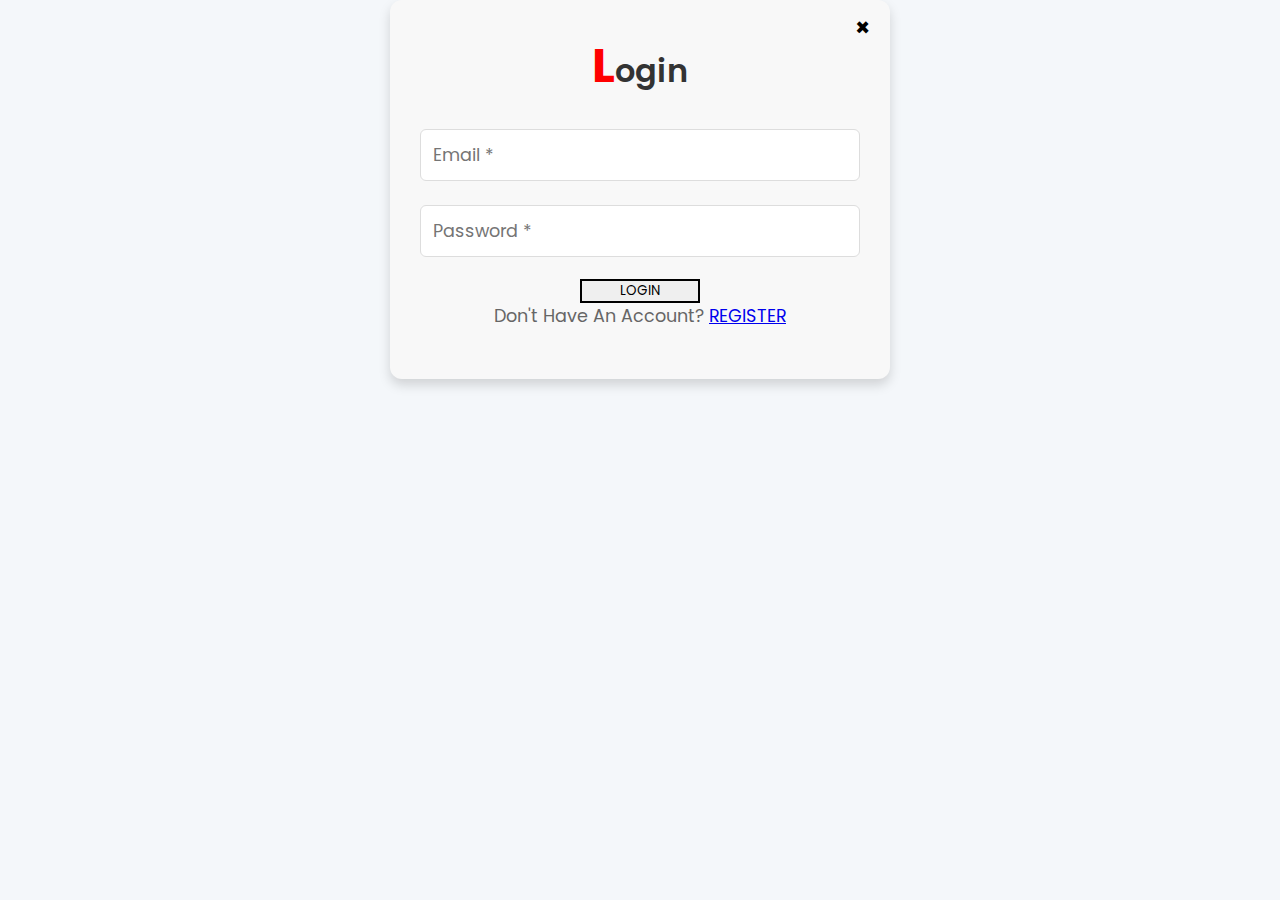
<file: Eshop/login.html>
<!DOCTYPE html>
<html lang="en">
<head>
    <meta charset="UTF-8">
    <meta name="viewport" content="width=device-width, initial-scale=1.0">
    <title>Login</title>
    <link rel="stylesheet" href="./css/payment.css">
</head>
<body>
    <center>
        
    <div class="form-container">
        <button class="close-btn" onclick="window.location.href='index.html'">&times;</button>
        <form id="loginForm">
            <h2>Login</h2>
            <input type="email" placeholder="Email *" required>
            <input type="password" placeholder="Password *" required>
            <button type="submit" style="border:2px solid black;margin-top: 10px;width:120px">LOGIN</button>
            <p>Don't have an account? <a href="register.html">REGISTER</a></p>
        </form>
    </div>
</center>
    <script>
        document.getElementById("loginForm").addEventListener("submit", function (e) {
            e.preventDefault();
            alert("Login successful!");
        });
    </script>
</body>
</html>
</file>
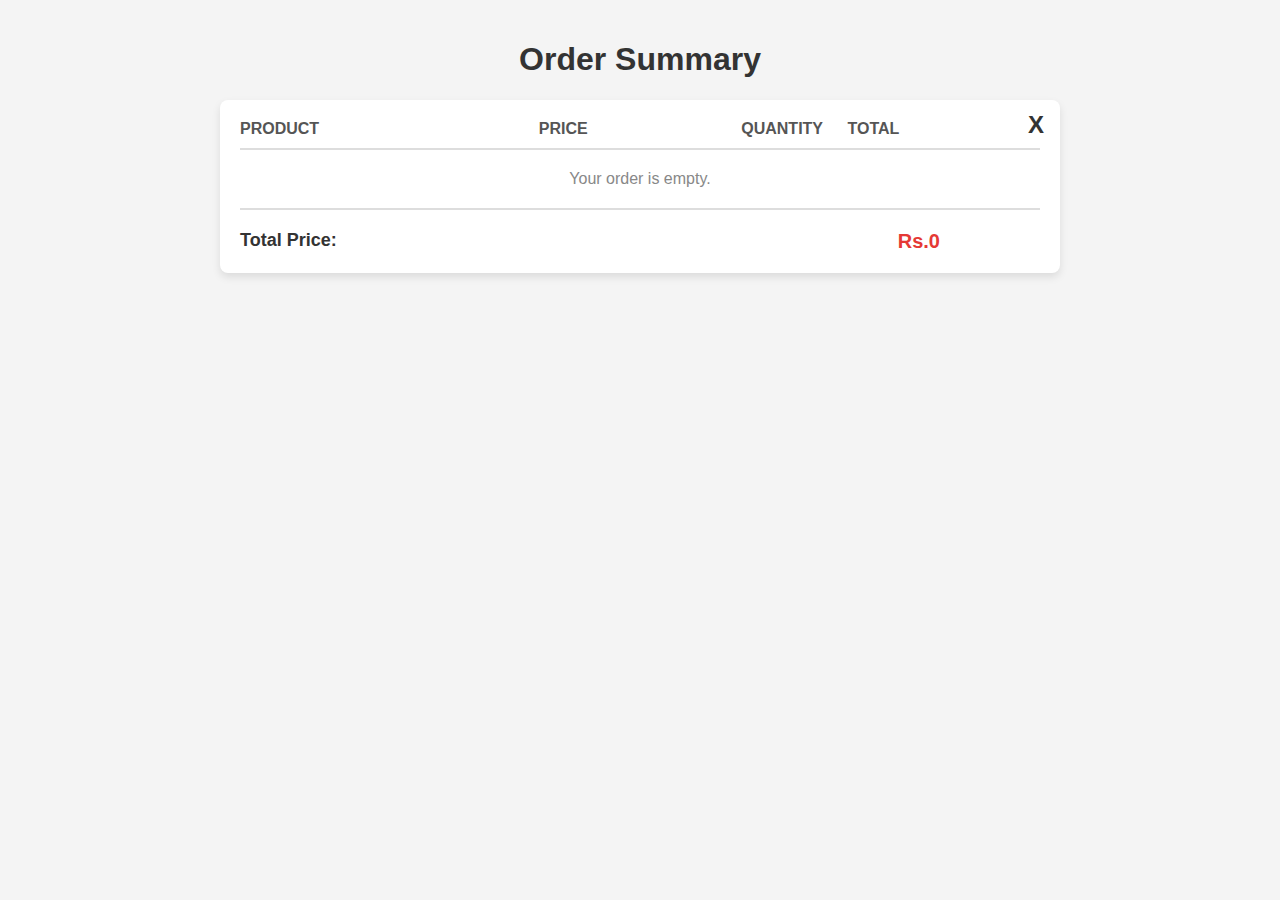
<file: Eshop/order.html>
<!DOCTYPE html>
<html lang="en">
<head>
  <meta charset="UTF-8">
  <meta name="viewport" content="width=device-width, initial-scale=1.0">
  <title>Order Summary</title>
  <style>
    /* Global styles */
    body {
      font-family: Arial, sans-serif;
      background-color: #f4f4f4;
      margin: 0;
      padding: 20px;
    }

    /* Title */
    h1 {
      text-align: center;
      color: #333;
    }

    /* Order Container */
    .order-container {
      background-color: white;
      padding: 20px;
      border-radius: 8px;
      box-shadow: 0 4px 8px rgba(0, 0, 0, 0.1);
      max-width: 800px;
      margin: 0 auto;
      position: relative; /* Add position relative for the close button */
    }

    /* Close Button */
    .close-btn {
      position: absolute;
      top: 10px;
      right: 10px;
      font-size: 24px;
      font-weight: bold;
      color: #333;
      background: transparent;
      border: none;
      cursor: pointer;
    }

    /* Header row for products (labels) */
    .order-header {
      display: grid;
      grid-template-columns: 3fr 2fr 1fr 2fr;
      gap: 10px;
      font-weight: bold;
      padding-bottom: 10px;
      border-bottom: 2px solid #ddd;
      margin-bottom: 20px;
    }

    .order-header h5 {
      margin: 0;
      text-align: left;
      font-size: 16px;
      color: #555;
    }

    /* Order Item rows */
    .order-item {
      display: grid;
      grid-template-columns: 3fr 2fr 1fr 2fr;
      gap: 10px;
      padding: 10px 0;
      border-bottom: 1px solid #ddd;
    }

    .order-item span {
      text-align: left;
      font-size: 14px;
      color: #555;
    }

    .order-item-name {
      font-weight: bold;
    }

    .order-item-price, .order-item-quantity, .order-item-total {
      text-align: right;
    }

    .order-item-total {
      color: #28a745; /* Green color for totals */
      font-weight: bold;
    }

    /* Order Total Section */
    .order-total {
      display: flex;
      justify-content: space-between;
      font-size: 18px;
      font-weight: bold;
      padding-top: 20px;
      margin-top: 20px;
      border-top: 2px solid #ddd;
    }

    .order-total h4 {
      margin: 0;
      color: #333;
    }

    #totalPrice {
      font-size: 20px;
      color: #e53935; /* Red color for the final total */
      margin-right: 100px;
    }

    /* Empty Cart message */
    .empty-cart {
      text-align: center;
      font-size: 16px;
      color: #888;
    }
  </style>
</head>
<body>

  <h1>Order Summary</h1>
  <div class="order-container">
    <!-- Close Button -->
    <button class="close-btn" onclick="closeOrderSummary()">X</button>

    <div class="order-header">
      <h5>PRODUCT</h5>
      <h5>PRICE</h5>
      <h5>QUANTITY</h5>
      <h5>TOTAL</h5>
    </div>

    <div class="order-products"></div> <!-- Products will be dynamically added here -->

    <div class="order-total">
      <h4>Total Price:</h4>
      <span id="totalPrice">Rs.0</span> <!-- Total price will be shown here -->
    </div>
  </div>

  <script>
    // Retrieve the cart data stored under 'orderItems' from localStorage
    let orderItems = localStorage.getItem('orderItems');
    orderItems = JSON.parse(orderItems); // Convert string to object

    if (orderItems) {
      let orderContainer = document.querySelector('.order-products');
      let totalPrice = 0; // Variable to store the total order cost

      // Loop through the cart items and display them in the order summary
      Object.values(orderItems).forEach(item => {
        let itemTotal = item.inCart * item.price; // Calculate the total price for the item
        totalPrice += itemTotal; // Add to the total order price

        // Create an HTML element for the item and add it to the order container
        orderContainer.innerHTML += `
          <div class="order-item">
            <span class="order-item-name">${item.name}</span>
            <span class="order-item-price">Rs.${item.price}</span>
            <span class="order-item-quantity">${item.inCart}</span>
            <span class="order-item-total">Rs.${itemTotal}</span>
          </div>
        `;
      });

      // Display the total price of the order
      document.getElementById('totalPrice').textContent = `Rs.${totalPrice}`;
    } else {
      document.querySelector('.order-products').innerHTML = '<p class="empty-cart">Your order is empty.</p>';
    }

    // Function to close the order summary
    function closeOrderSummary() {
        window.location.href='index.html' // This will close the current tab/window
    }
    // After successfully completing the order, clear the cart data from localStorage
// localStorage.removeItem('orderItems');
  </script>
</body>
</html>
</file>
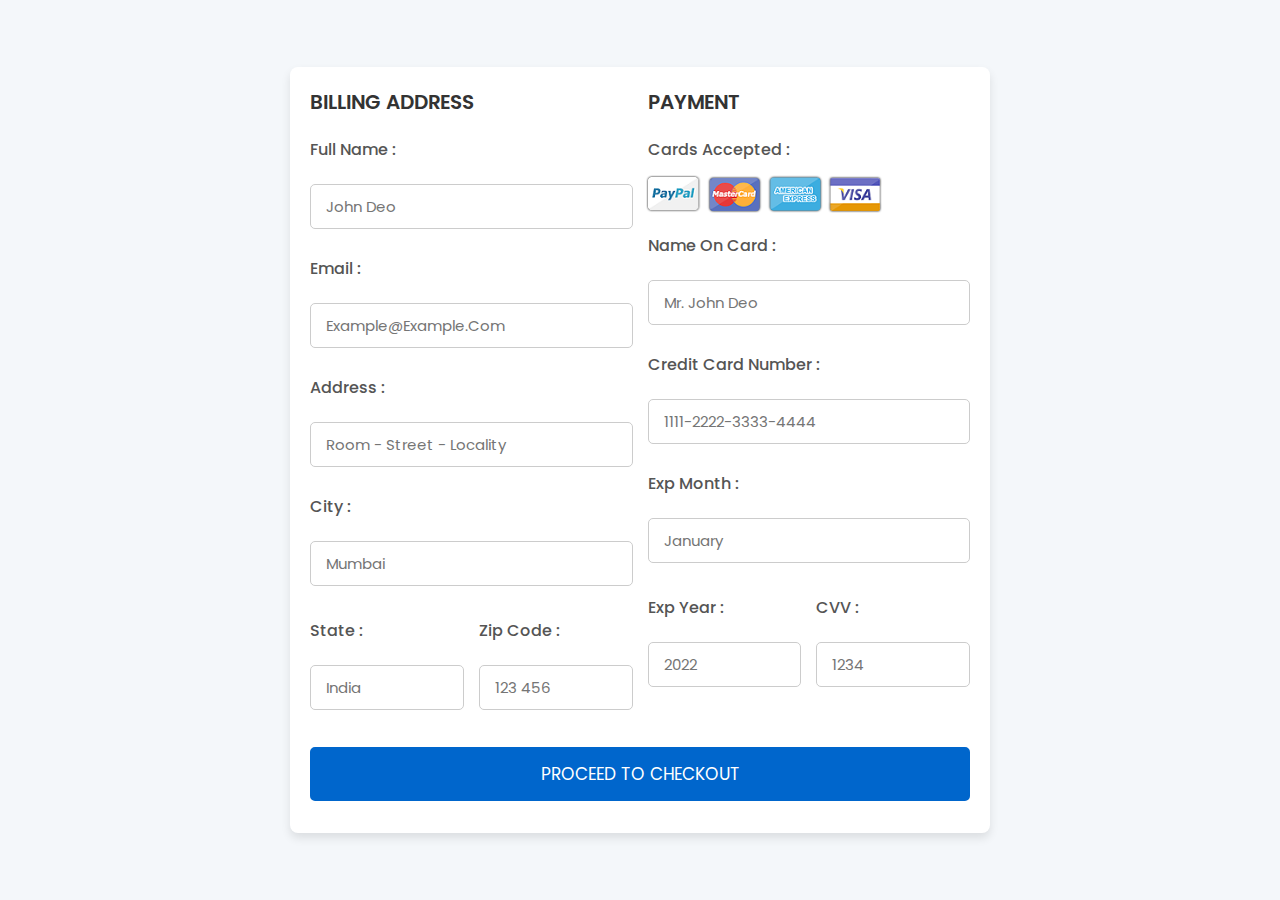
<file: Eshop/payment.html>
<!DOCTYPE html>
<html lang="en">
<head>
    <meta charset="UTF-8">
    <meta http-equiv="X-UA-Compatible" content="IE=edge">
    <meta name="viewport" content="width=device-width, initial-scale=1.0">
    
    <!-- custom css file link  -->
    <link rel="stylesheet" href="./css/payment.css">

</head>
<body>

<div class="container">

    <form action="thankyou.html" method="get"> <!-- Added action and method attributes -->

        <div class="row">

            <div class="col">

                <h3 class="title">billing address</h3>

                <div class="inputBox">
                    <span>full name :</span>
                    <input type="text" placeholder="john deo">
                </div>
                <div class="inputBox">
                    <span>email :</span>
                    <input type="email" placeholder="example@example.com">
                </div>
                <div class="inputBox">
                    <span>address :</span>
                    <input type="text" placeholder="room - street - locality">
                </div>
                <div class="inputBox">
                    <span>city :</span>
                    <input type="text" placeholder="mumbai">
                </div>

                <div class="flex">
                    <div class="inputBox">
                        <span>state :</span>
                        <input type="text" placeholder="india">
                    </div>
                    <div class="inputBox">
                        <span>zip code :</span>
                        <input type="text" placeholder="123 456">
                    </div>
                </div>

            </div>

            <div class="col">

                <h3 class="title">payment</h3>

                <div class="inputBox">
                    <span>cards accepted :</span>
                    <img src="./image/card_img.png" alt="">
                </div>
                <div class="inputBox">
                    <span>name on card :</span>
                    <input type="text" placeholder="mr. john deo">
                </div>
                <div class="inputBox">
                    <span>credit card number :</span>
                    <input type="number" placeholder="1111-2222-3333-4444">
                </div>
                <div class="inputBox">
                    <span>exp month :</span>
                    <input type="text" placeholder="january">
                </div>

                <div class="flex">
                    <div class="inputBox">
                        <span>exp year :</span>
                        <input type="number" placeholder="2022">
                    </div>
                    <div class="inputBox">
                        <span>CVV :</span>
                        <input type="text" placeholder="1234">
                    </div>
                </div>

            </div>
    
        </div>

        <input type="submit" value="proceed to checkout" class="submit-btn">

    </form>

</div>    
    
</body>
</html>
</file>
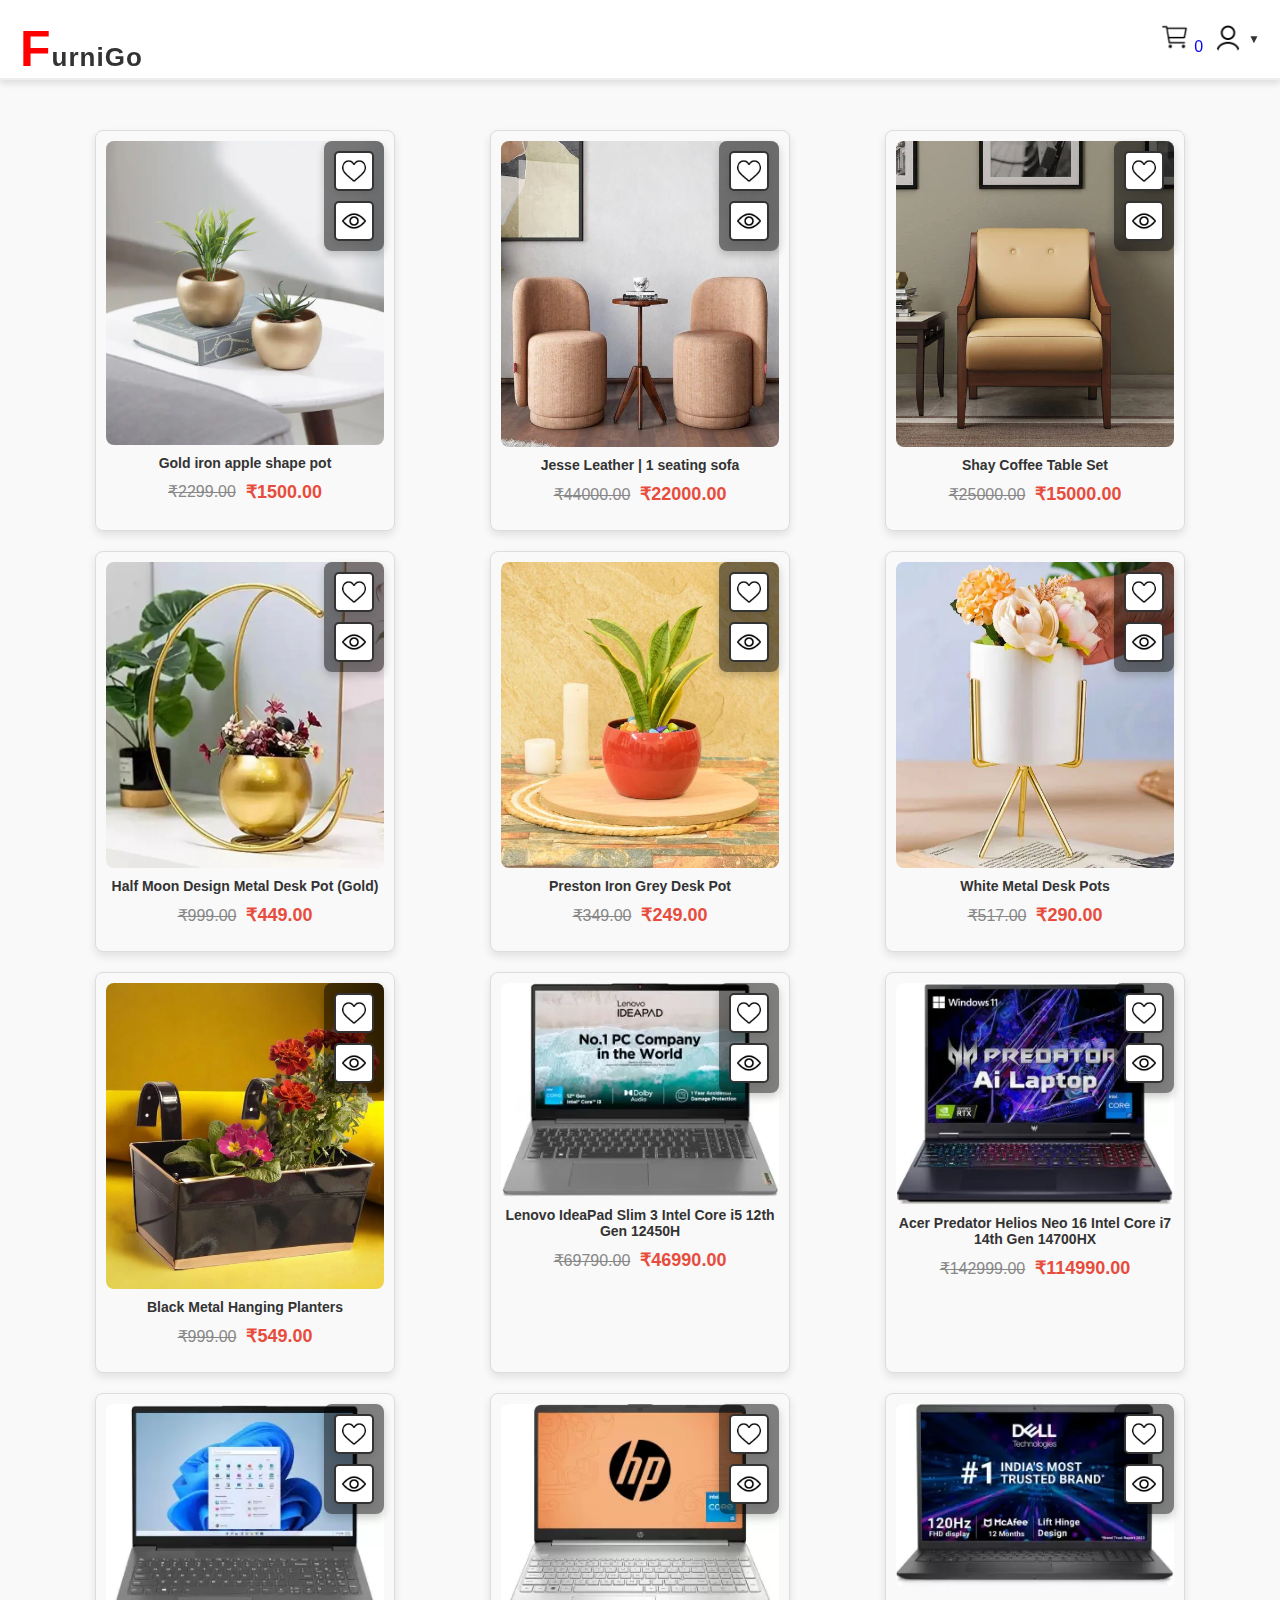
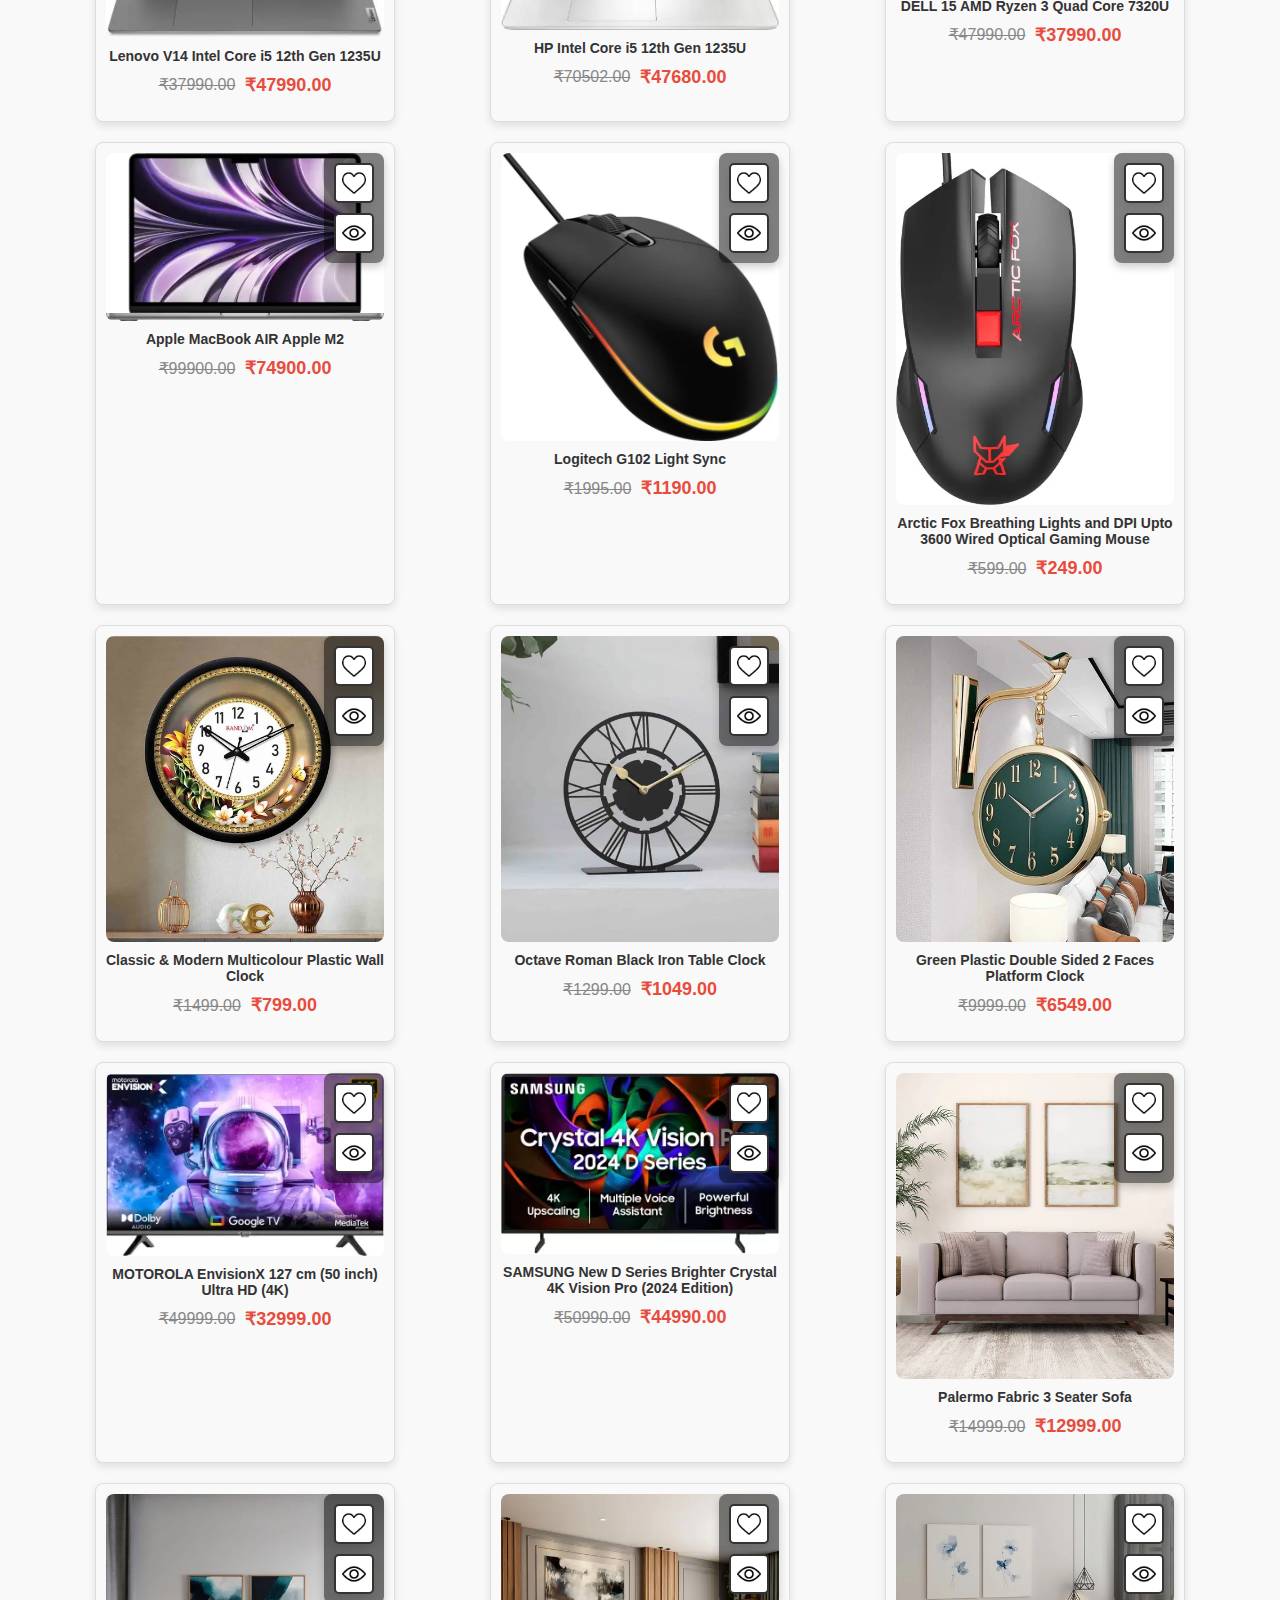
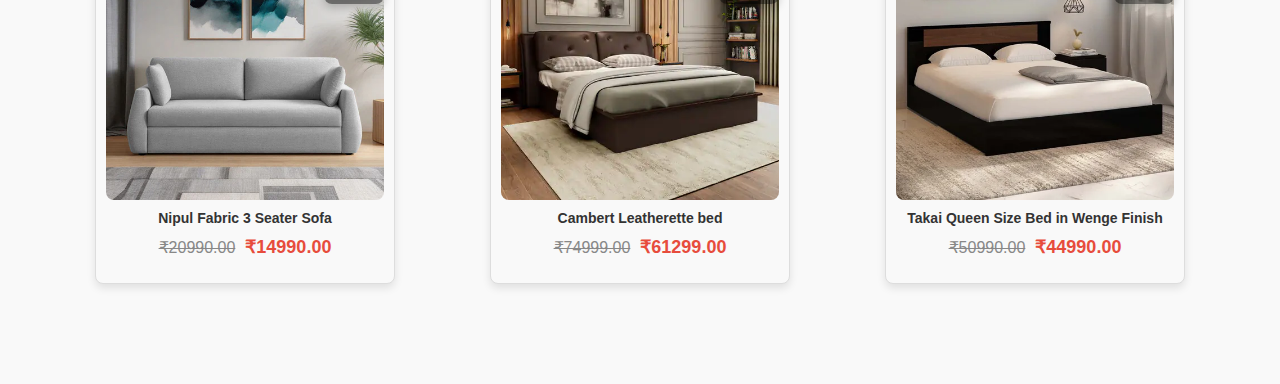
<file: Eshop/productsearchdisplay.html>
<!DOCTYPE html>
<html lang="en">
<head>
    <meta charset="UTF-8">
    <meta name="viewport" content="width=device-width, initial-scale=1.0">
    <title>Document</title>
    <link rel="stylesheet" href="./css/productsearchdisplay.css">
    <link rel="stylesheet" href="./css/styles.css">
    <link href="https://cdnjs.cloudflare.com/ajax/libs/font-awesome/6.0.0-beta3/css/all.min.css" rel="stylesheet">
</head>
<body>
    <!-- Navbar -->
  <nav class="nav">
    <div class="container nav_container">
      <!-- Left side with logo -->
      <div class="nav_left">
        <h2><a href="#" class="nav_logo">FurniGo</a></h2>
      </div>

      <!-- Right side with icons -->
      <div class="nav_items">
        <a href="/cart.html">
          <img src="./image/cart.png" alt="" class="nav_cart" />
          <span class="span">0</span> <!-- Cart count here -->
        </a>
        <!-- Profile Dropdown -->
      <div class="profile-dropdown">
        <img src="./image/profile.png" alt="Profile" class="nav_profile" />
        <span class="down-arrow">&#9660;</span>
        <!-- Dropdown Menu -->
        <div class="dropdown-menu">
          <ul>
            <li><a href="profile.html">My Profile</a></li>
            <li><a href="#">Order History</a></li>
            <li><a href="#">Settings</a></li>
            <li><a href="#">Logout</a></li>
          </ul>
        </div>
      </div>
    </div>
      </div>
      <span class="hamburger">
        <svg xmlns="http://www.w3.org/2000/svg" fill="none" viewBox="0 0 24 24" stroke-width="1.5" stroke="currentColor" class="w-6 h-6">
          <path stroke-linecap="round" stroke-linejoin="round" d="M3.75 6.75h16.5M3.75 12h16.5m-16.5 5.25h16.5" />
        </svg>
      </span>
    </div>
  </nav>
    <div class="body">
        <div id="root"></div>
    </div>
    <script src="./js/productsearchdisplay.js"></script>
    <script src="./js/script.js"></script>
</body>
</html>
</file>
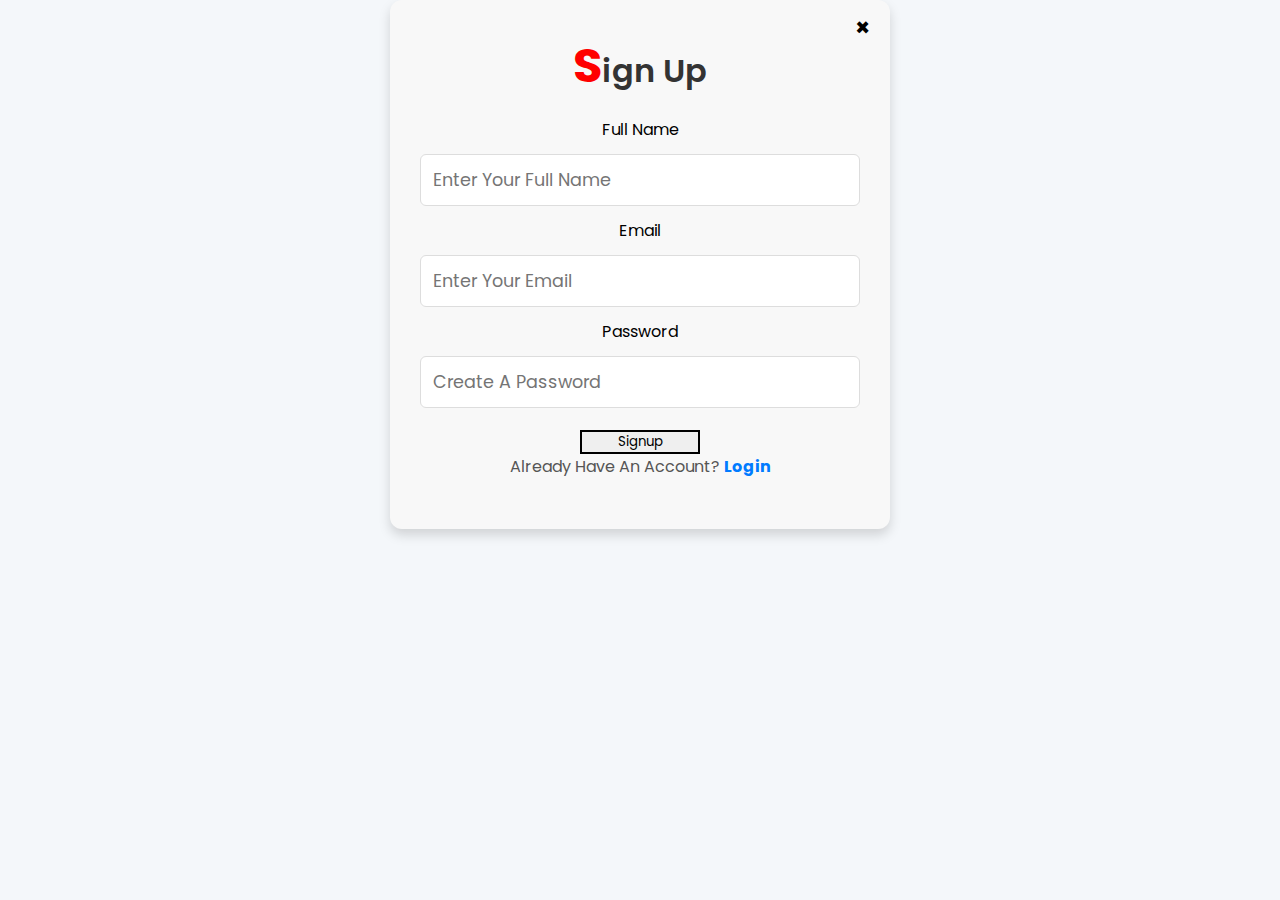
<file: Eshop/register.html>
<!DOCTYPE html>
<html lang="en">
<head>
    <meta charset="UTF-8">
    <meta http-equiv="X-UA-Compatible" content="IE=edge">
    <meta name="viewport" content="width=device-width, initial-scale=1.0">
    <title>Login & Signup - Furniture E-Commerce</title>
    <link rel="stylesheet" href="./css/payment.css">
</head>
<body>
    <center>
    <div class="form-container">
    <button class="close-btn" onclick="window.location.href='index.html'">&times;</button>
<div class="form-box signup-form">
    <form id="registerForm">
    <h2>Sign Up</h2>
        <div class="inputBox">
            <label for="signup-name">Full Name</label>
            <input type="text" id="signup-name" placeholder="Enter your full name" required>
        </div>
        <div class="inputBox">
            <label for="signup-email">Email</label>
            <input type="email" id="signup-email" placeholder="Enter your email" required>
        </div>
        <div class="inputBox">
            <label for="signup-password">Password</label>
            <input type="password" id="signup-password" placeholder="Create a password" required>
        </div>
        <button type="submit" style="border:2px solid black;margin-top: 10px;width:120px">signup</button>
        
        <p class="switch-form">Already have an account? <a href="login.html" id="login-switch">Login</a></p>
    </form>

</div>

</div>
</center>
<script>
    document.getElementById("registerForm").addEventListener("submit", function (e) {
        e.preventDefault();
        alert("Registration successful!");
    });
</script>
</body>
</html>
</file>
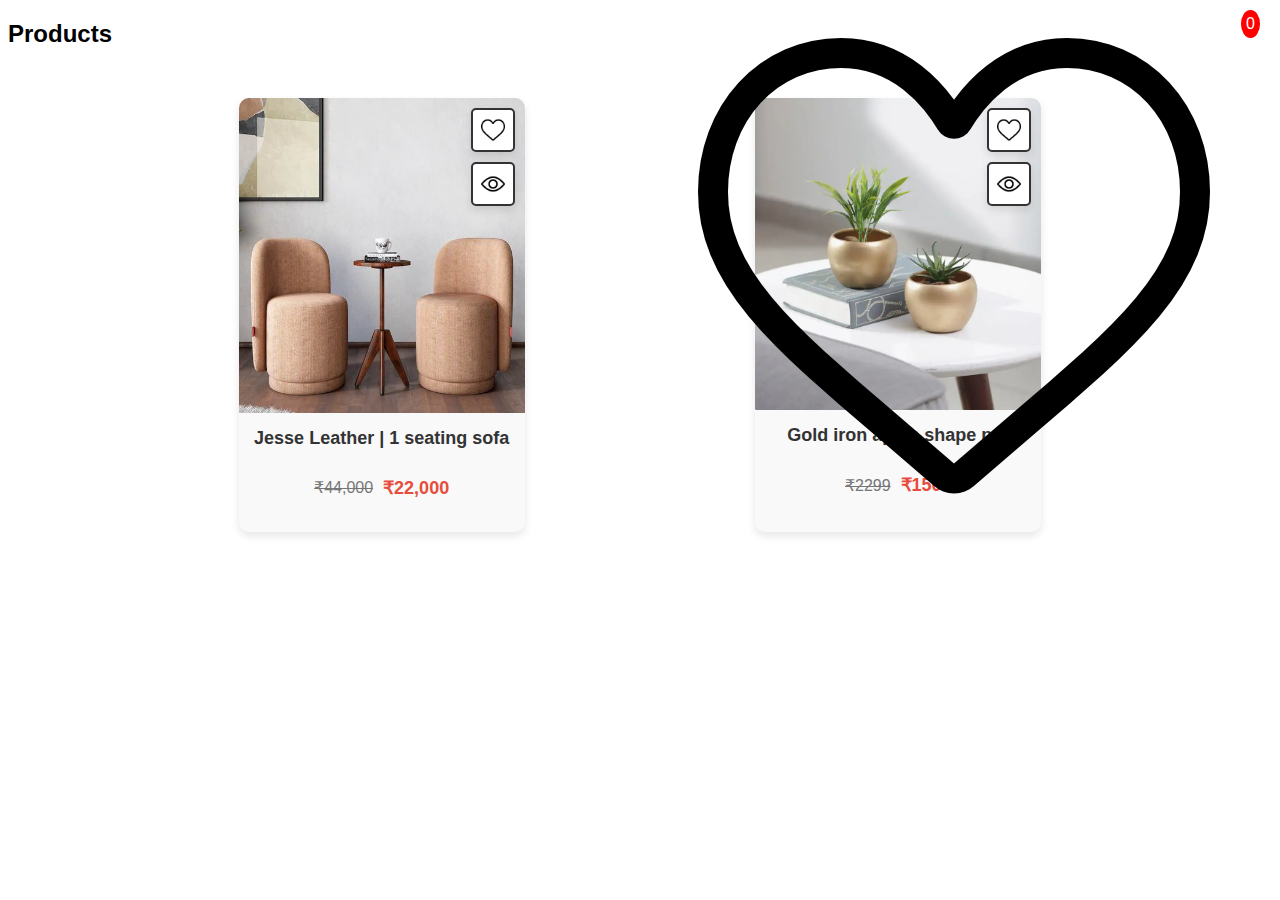
<file: Eshop/terms.html>
<!DOCTYPE html>
<html lang="en">
<head>
  <meta charset="UTF-8">
  <meta name="viewport" content="width=device-width, initial-scale=1.0">
  <title>Product List</title>
  <style>
    /* General Styles */
    body {
      font-family: Arial, sans-serif;
    }

    /* Navbar Wishlist Counter */
    #wishlist-count {
      position: absolute;
      top: 10px;
      right: 20px;
      background-color: red;
      color: white;
      border-radius: 50%;
      padding: 5px;
      font-size: 16px;
      z-index: 100;
    }

    #wishlist-icon {
      position: absolute;
      top: 10px;
      right: 70px; /* Adjust to fit alongside the count */
      cursor: pointer;
      z-index: 100;
    }

    /* Product Container */
    .containers, .products-container {
      display: flex;
      justify-content: space-evenly;
      flex-wrap: wrap;
      gap: 20px; /* Adds space between cards */
      margin-top: 50px;
      padding-bottom: 100px;
      padding-left: 20px;
      padding-right: 20px;
    }

    .images {
      position: relative;
      width: calc(25% - 20px); /* Ensures four cards fit in a row */
      background-color: #f9f9f9; /* Light background color */
      box-shadow: 0 4px 8px rgba(0, 0, 0, 0.1); /* Soft shadow */
      border-radius: 10px; /* Rounded corners */
      overflow: hidden; /* Prevents overflow of image */
      text-align: center;
      transition: transform 0.3s ease-in-out, box-shadow 0.3s ease-in-out;
    }

    .images img {
      width: 100%;
      height: auto;
      display: block;
      object-fit: cover; /* Ensures image covers the container */
    }

    .images h3 {
      font-size: 18px;
      font-weight: bold;
      margin: 15px 0 10px;
      color: #333;
    }

    .prices {
      display: flex;
      justify-content: center;
      align-items: center;
      gap: 10px; /* Adds space between the old and new price */
      margin-bottom: 15px;
    }

    .old-price {
      font-size: 16px;
      color: #777;
      text-decoration: line-through; /* Strike-through effect */
    }

    .new-price {
      font-size: 18px;
      color: #e74c3c; /* Red color for the new price */
      font-weight: bold;
    }

    .images .add-cart {
      position: absolute;
      bottom: -50px;
      left: 0;
      width: 100%;
      background-color: #333;
      color: #fff;
      text-align: center;
      padding: 10px 0;
      transition: all 0.3s ease-in-out;
      opacity: 0;
      cursor: pointer;
      font-size: 16px;
      font-weight: bold;
      text-transform: uppercase;
    }

    .images:hover {
      box-shadow: 0 8px 16px rgba(0, 0, 0, 0.15); /* Darker shadow on hover */
    }

    .images:hover .add-cart {
      bottom: 0;
      opacity: 1;
    }

    .add-cart:hover {
      background-color: #e74c3c; /* Hover effect to change button color */
      color: #333;
    }

    /* Heart and Eye Icon Positioning */
    .icon-container {
      position: absolute;
      top: 10px;
      right: 10px;
      z-index: 1;
      display: flex;
      flex-direction: column; /* Stack the icons vertically */
      gap: 10px;
    }

    /* Square Box for Heart and Eye */
    .icon-box {
      width: 40px;
      height: 40px;
      display: flex;
      justify-content: center;
      align-items: center;
      background-color: white;
      border: 2px solid #333;
      border-radius: 5px;
      box-shadow: 0 4px 8px rgba(0, 0, 0, 0.1); /* Soft shadow */
      cursor: pointer;
    }

    .icon-box:hover {
      background-color: #f4f4f4;
    }

    .heart-icon img, .eye-icon img {
      width: 24px;
      height: 24px;
    }

    /* Filled Heart Icon Style */
    .heart.filled {
      filter: brightness(0) saturate(100%) invert(23%) sepia(87%) saturate(549%) hue-rotate(340deg) brightness(99%) contrast(93%);
      border: 5px solid #8B0000; /* Dark red border */
      border-radius: 50%;
      padding: 5px;
    }

    /* Wishlist Popup Styling */
    .wishlist-popup {
      display: none;
      position: fixed;
      top: 50%;
      left: 50%;
      transform: translate(-50%, -50%);
      background-color: rgba(0, 0, 0, 0.7);
      color: white;
      padding: 20px;
      border-radius: 10px;
      z-index: 1000;
    }
  </style>
</head>
<body>

  <!-- Navbar Wishlist Heart Icon -->
  <img src="./image/heart.png" id="wishlist-icon" onclick="toggleWishlistIcon()">
  <div id="wishlist-count">0</div>

  <!-- Product Section -->
  <h2>Products</h2>
  <div class="containers" id="prod">
    <!-- Product 1 -->
    <div class="images" id="product-1">
      <div class="icon-container">
        <div class="icon-box heart-icon" onclick="toggleWishlist('product-1')">
          <img src="./image/heart.png" class="heart" alt="Heart Icon" />
        </div>
        <div class="icon-box eye-icon" onclick="viewProduct('product-1')">
          <img src="./image/view.png" class="eye" alt="Eye Icon" />
        </div>
      </div>
      <img src="./image/chair2.webp" alt="chair">
      <h3>Jesse Leather | 1 seating sofa</h3>
      <div class="prices">
        <p class="old-price">&#8377;44,000</p>
        <p class="new-price">&#8377;22,000</p>
      </div>
      <a class="add-cart cart1" href="#prod">Add Cart</a>
    </div>

    <!-- Product 2 -->
    <div class="images" id="product-2">
      <div class="icon-container">
        <div class="icon-box heart-icon" onclick="toggleWishlist('product-2')">
          <img src="./image/heart.png" class="heart" alt="Heart Icon" />
        </div>
        <div class="icon-box eye-icon" onclick="viewProduct('product-2')">
          <img src="./image/view.png" class="eye" alt="Eye Icon" />
        </div>
      </div>
      <img src="./image/vase1.webp" alt="vase">
      <h3>Gold iron apple shape pot</h3>
      <div class="prices">
        <p class="old-price">&#8377;2299</p>
        <p class="new-price">&#8377;1500</p>
      </div>
      <a class="add-cart cart2" href="#prod">Add Cart</a>
    </div>

    <!-- More Products can be added here... -->
  </div>

  <!-- Wishlist Popup -->
  <div class="wishlist-popup" id="wishlist-popup">
    <p id="wishlist-popup-message"></p>
  </div>

  <script>
    // JavaScript for handling wishlist functionality
    let wishlist = JSON.parse(localStorage.getItem('wishlist')) || [];
    let wishlistCountElement = document.getElementById('wishlist-count');
    let wishlistIcon = document.getElementById('wishlist-icon');
    let popup = document.getElementById('wishlist-popup');
    let popupMessage = document.getElementById('wishlist-popup-message');

    // Function to toggle wishlist and update heart icon and wishlist count
    function toggleWishlist(productId) {
      const heartIcon = document.querySelector(`#${productId} .heart`);

      if (!heartIcon) {
        console.error("Heart icon not found for product", productId);
        return;
      }

      if (wishlist.includes(productId)) {
        // Remove from wishlist
        wishlist = wishlist.filter(item => item !== productId);
        heartIcon.src = './image/heart.png';  // Change to default heart icon
        updateWishlistCount();
        showPopup('Removed from wishlist!');
      } else {
        // Add to wishlist
        wishlist.push(productId);
        heartIcon.src = './image/red_heart.png';  // Change to red heart icon
        updateWishlistCount();
        showPopup('Added to wishlist!');
      }

      // Save wishlist to localStorage
      localStorage.setItem('wishlist', JSON.stringify(wishlist));
    }

    // Update wishlist count in navbar
    function updateWishlistCount() {
      wishlistCountElement.textContent = wishlist.length;
    }

    // Show popup message
    function showPopup(message) {
      popupMessage.textContent = message;
      popup.style.display = 'block';
      setTimeout(() => {
        popup.style.display = 'none';
      }, 2000);
    }

    // On page load, check which products are in the wishlist and update the heart icons
    window.onload = function() {
      wishlist.forEach(productId => {
        const heartIcon = document.querySelector(`#${productId} .heart`);
        if (heartIcon) {
          heartIcon.src = './image/red_heart.png';  // Red heart icon for added items
        }
      });
      updateWishlistCount();
    }

    // Placeholder function for eye button click (could open product details)
    function viewProduct(productId) {
      console.log("View product:", productId);
      // Add logic to show product details in a modal or redirect to product page
    }
  </script>

</body>
</html>
</file>
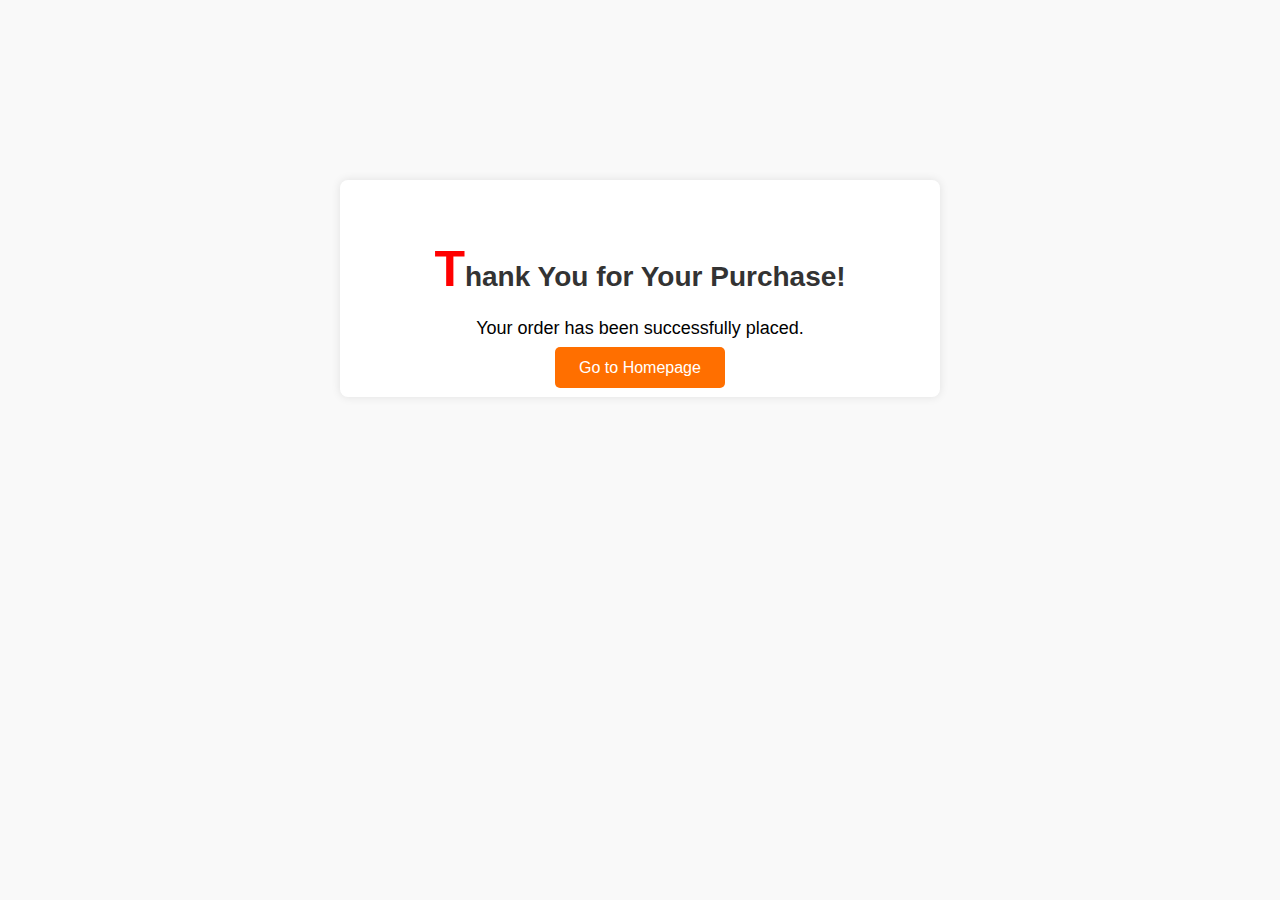
<file: Eshop/thankyou.html>
<!DOCTYPE html>
<html lang="en">
<head>
  <meta charset="UTF-8" />
  <meta name="viewport" content="width=device-width, initial-scale=1.0" />
  <title>Thank You - Exclusive E-Commerce Website</title>
  <link rel="stylesheet" href="./css/styles.css" />
</head>
<body>
  <div class="thankyou-container">
    <h2>Thank You for Your Purchase!</h2>
    <p>Your order has been successfully placed.</p>
    <a href="index.html">Go to Homepage</a>
  </div>
</body>
</html>
</file>
<file: Eshop/css/payment.css>
@import url('https://fonts.googleapis.com/css2?family=Poppins:wght@100;300;400;500;600&display=swap');

*{
  font-family: 'Poppins', sans-serif;
  margin:0; padding:0;
  box-sizing: border-box;
  outline: none; border:none;
  text-transform: capitalize;
  transition: all .2s linear;
}

body {
  background-color: #f4f7fa;
}

.container{
  display: flex;
  justify-content: center;
  align-items: center;
  padding: 25px;
  min-height: 100vh;
}

.container form{
  padding: 20px;
  width: 700px;
  background: #fff;
  box-shadow: 0 5px 10px rgba(0,0,0,.1);
  border-radius: 8px;
}

.container form .row{
  display: flex;
  flex-wrap: wrap;
  gap: 15px;
}

.container form .row .col{
  flex: 1 1 250px;
}

.container form .row .col .title{
  font-size: 20px;
  color: #333;
  padding-bottom: 5px;
  text-transform: uppercase;
  font-weight: 600;
}

.container form .row .col .inputBox{
  margin: 15px 0;
}

.container form .row .col .inputBox span{
  margin-bottom: 10px;
  display: block;
  color: #555;
  font-weight: 500;
}

.container form .row .col .inputBox input{
  width: 100%;
  border: 1px solid #ccc;
  padding: 10px 15px;
  font-size: 15px;
  border-radius: 5px;
  color: #333;
}

.container form .row .col .inputBox input:focus{
  border: 1px solid #0066cc;
  box-shadow: 0 0 5px rgba(0, 102, 204, 0.3);
}

.container form .row .col .flex{
  display: flex;
  gap: 15px;
}

.container form .row .col .flex .inputBox{
  margin-top: 5px;
}

.container form .row .col .inputBox img{
  height: 34px;
  margin-top: 5px;
  filter: drop-shadow(0 0 1px #000);
}

.container form .submit-btn{
  width: 100%;
  padding: 12px;
  font-size: 17px;
  background: #0066cc;
  color: white;
  margin-top: 10px;
  cursor: pointer;
  border: 2px solid #0066cc;
  border-radius: 5px;
  text-transform: uppercase;
}

.container form .submit-btn:hover{
  background: #004d99;
  border-color: #004d99;
}

.container form .submit-btn:active{
  background: #003366;
}
/* Container for the form */
.form-container {
  margin-top: 150px;
  background-color: #f8f8f8; /* Light gray background */
  padding: 30px;
  width: 90%;
  max-width: 500px; /* Increased max width for a more spacious layout */
  border-radius: 12px; /* Rounded corners */
  text-align: center;
  box-shadow: 0 6px 12px rgba(0, 0, 0, 0.15); /* Stronger shadow for a modern look */
  margin: 0 auto; /* Center the form */
  position: relative;
}
.close-btn {
  position: absolute;
  top: 10px;
  right: 20px;
  font-size: 24px;
  font-weight: bold;
  cursor: pointer;
  color: black;
  background-color: transparent;
  border: none;
}

/* Close button hover effect */
.close-btn:hover {
  color: red;
}
/* Title Styling */
h2 {
  font-size: 2rem; /* Increased font size */
  margin-bottom: 15px;
  color: #333; /* Dark gray color */
  font-weight: 600;
}

/* Styling the first letter of the title */
h2::first-letter {
  color: red; /* Orange color */
  font-size: 3rem;  /* Slightly larger size for emphasis */
  font-weight: bold;
}

/* Paragraph Styling */
p {
  font-size: 1.1rem; /* Slightly larger text */
  color: #666; /* Lighter gray */
  margin-bottom: 20px;
}

/* Form Input Styling */
form input {
  width: 100%;
  padding: 12px;
  margin: 12px 0;
  border: 1px solid #ddd; /* Lighter border color */
  border-radius: 6px; /* Slightly rounder edges */
  font-size: 1.1rem; /* Larger text inside input */
  box-sizing: border-box; /* Prevents overflow due to padding */
}

/* Submit Button Styling */
.btn-submit {
  padding: 12px 25px;
  font-size: 1.2rem; /* Larger button text */
  border: none;
  border-radius: 6px;
  cursor: pointer;
  background-color: #007BFF; /* Blue color */
  color: #fff;
  width: 100%; /* Full width */
  transition: background-color 0.3s;
}

/* Button Hover Effect */
.btn-submit:hover {
  background-color: #0056b3; /* Darker blue on hover */
}

/* Switch form text and Link Styling */
.switch-form {
  font-size: 1rem; /* Normal text size */
  color: #555;
}

.switch-form a {
  color: #007BFF; /* Blue link color */
  text-decoration: none; /* Remove underline */
  font-weight: bold;
}

.switch-form a:hover {
  text-decoration: underline; /* Underline the link on hover */
}

/* Captcha Section Styling */
.captcha {
  display: flex;
  align-items: center;
  margin: 15px 0;
}

.captcha input {
  margin-right: 12px;
  font-size: 1.1rem; /* Increase captcha input text size */
  padding: 10px; /* Add padding to the input */
  border-radius: 6px;
  border: 1px solid #ddd; /* Light border color */
}

.captcha label {
  font-size: 1.1rem;
  color: #555;
}

/* Media Query for Small Screens */
@media (max-width: 600px) {
  .form-container {
      padding: 20px;
      max-width: 90%;
  }

  h2 {
      font-size: 1.8rem; /* Adjust font size for smaller screens */
  }

  form input {
      font-size: 1rem; /* Slightly smaller input text for better readability */
  }

  .btn-submit {
      font-size: 1rem; /* Slightly smaller button text */
      padding: 10px 20px;
  }
}
</file>
<file: Eshop/css/productsearchdisplay.css>
#root {
    display: flex;
  justify-content: space-evenly;
  flex-wrap: wrap;
  gap: 20px; /* Adds space between cards */
  margin-top: 50px;
  padding-bottom: 100px;
  padding-left: 20px;
  padding-right: 20px;
}

.box {
    margin: 1px;
    display: flex;
    flex-direction: column;
    align-items: center;
    justify-content: space-between;
    border: 1px solid #333;
    border-radius: 5px;
    padding: 15px;
    background-color: #fff;
    box-shadow: 0 2px 5px rgba(0, 0, 0, 0.1);
    transition: transform 0.2s ease-in-out;
}
.images {
  position: relative;
  width: calc(25% - 20px); /* Ensures four cards fit in a row */
  background-color: #f9f9f9; /* Light background color */
  box-shadow: 0 4px 8px rgba(0, 0, 0, 0.1); /* Soft shadow */
  border-radius: 10px; /* Rounded corners */
  overflow: hidden; /* Prevents overflow of image */
  text-align: center;
  transition: transform 0.3s ease-in-out, box-shadow 0.3s ease-in-out;
}

.images img {
  width: 100%;
  height: auto;
  display: block;
  object-fit: cover; /* Ensures image covers the container */
}

.images h3 {
  font-size: 18px;
  font-weight: bold;
  margin: 15px 0 10px;
  color: #333;
}

.prices {
  display: flex;
  justify-content: center;
  align-items: center;
  gap: 10px; /* Adds space between the old and new price */
  margin-bottom: 15px;
}

.old-price {
  font-size: 16px;
  color: #777;
  text-decoration: line-through; /* Strike-through effect */
}

.new-price {
  font-size: 18px;
  color: #e74c3c; /* Red color for the new price */
  font-weight: bold;
}

.images .add-cart {
  position: absolute;
  bottom: -50px;
  left: 0;
  width: 100%;
  background-color: #333;
  color: #fff;
  text-align: center;
  padding: 10px 0;
  transition: all 0.3s ease-in-out;
  opacity: 0;
  cursor: pointer;
  font-size: 16px;
  font-weight: bold;
  text-transform: uppercase;
}

.images:hover {
  box-shadow: 0 8px 16px rgba(0, 0, 0, 0.15); /* Darker shadow on hover */
}

.images:hover .add-cart {
  bottom: 0;
  opacity: 1;
}

.add-cart:hover {
  background-color: #f1c40f; /* Hover effect to change button color */
  color: #333;
}

/* Media Queries for Responsiveness */
@media (max-width: 1200px) {
  .images {
    width: calc(33.33% - 20px); /* Three cards per row on medium screens */
  }
}

@media (max-width: 768px) {
  .images {
    width: calc(50% - 20px); /* Two cards per row on tablets */
  }
}

@media (max-width: 480px) {
  .images {
    width: 100%; /* One card per row on small screens */
  }
}
</file>
<file: Eshop/css/styles.css>
/* Global Styles */
* {
  padding: 0;
  margin: 0;
  box-sizing: border-box;
}

html {
  font-size: 10px;
}

body {
  font-family: 'Arial', sans-serif;
  font-size: 1.6rem;
  background-color: #f9f9f9;
  padding-top: 8rem; /* Offset for fixed navbar */
}

a {
  text-decoration: none;
}

ul {
  list-style: none;
}
.h2 {
  font-size: 1.75rem;
}
/* Navbar Styles */
.nav {
  width: 100%;
  position: fixed;
  top: 0;
  left: 0;
  z-index: 1000;
  background-color: #fff;
  box-shadow: 0 4px 6px rgba(0, 0, 0, 0.1);
}

.nav {
  height: 8rem;
  border-bottom: 2px solid #eee;
  padding: 0 2rem;
}
h2 {
  font-family: 'Oswald', sans-serif;
  font-size: 4rem;
  font-weight: 600;
  color: #333;
  text-align: center;
  margin-top: 40px;
  margin-bottom: 20px;
  position: relative;
}
h2::first-letter {
  color: red; /* Orange color */
  font-size: 5rem;  /* Slightly larger size for emphasis */
  font-weight: bold;
}
.nav_container {
  display: flex;
  justify-content: space-between;
  align-items: center;
  width: 100%;
  height: 100%;
}

.nav_left {
  display: flex;
  align-items: center;
}

.nav_logo {
  font-size: 2.6rem;
  font-weight: 800;
  color: #333;
  margin-right: 3rem;
  letter-spacing: 1px;
  transition: color 0.3s ease;
}

.nav_logo:hover {
  color: #ff7f50; /* Warm orange color */
}

.nav_items {
  display: flex;
  align-items: center;
}

.nav_form {
  display: flex;
  justify-content: center;
  align-items: center;
  flex-grow: 2;
  background-color: #f0f0f0;
  border-radius: 25px;
  padding: 0.8rem 1rem;
  margin-right: 3rem;
  transition: background-color 0.3s ease;
}

.nav_form:hover {
  background-color: #ddd;
}
.searchbutton
{
  border:1px solid white;
}

.nav_input {
  padding: 0.8rem;
  width: 100%;
  border: none;
  outline: none;
  background-color: transparent;
  font-size: 1.4rem;
  color: #333;
}

.nav_search {
  margin-left: 1rem;
  cursor: pointer;
  width: 2.5rem;
  height: 2.5rem;
  transition: transform 0.3s ease;
}

.nav_search:hover {
  transform: scale(1.2);
  filter: brightness(1.2);
}
/* Icons (Heart, Cart, Profile) */
.nav_heart,
.nav_cart,
.nav_profile {
  margin-left: 1rem;
  cursor: pointer;
  transition: transform 0.3s ease, filter 0.3s ease;
}

.nav_heart:hover,
.nav_cart:hover,
.nav_profile:hover {
  transform: scale(1.1);
  filter: brightness(1.2);
}

.nav_heart {
  width: 2.8rem;
  height: 2.8rem;
}

.nav_cart {
  width: 3rem;
  height: 3rem;
}

.nav_profile {
  width: 2.5rem;
  height: 2.5rem;
}
/* Profile Dropdown Styles */
.profile-dropdown {
  position: relative;
  display: flex;
  align-items: center;
  cursor: pointer;
}

.nav_profile {
  width: 3rem;
  height: 3rem;
  border-radius: 50%;
  object-fit: cover;
  margin-right: 0.5rem;
}

.down-arrow {
  font-size: 1.2rem;
  color: #333;
  transition: transform 0.3s ease;
}

.profile-dropdown:hover .down-arrow {
  transform: rotate(180deg); /* Rotate arrow when hovered */
}

/* Dropdown Menu Styles */
.dropdown-menu {
  display: none;
  position: absolute;
  top: 100%;
  right: 0;
  background-color: #fff;
  border-radius: 8px;
  box-shadow: 0 4px 6px rgba(0, 0, 0, 0.2);
  width: 200px;
  z-index: 100;
}

.profile-dropdown:hover .dropdown-menu {
  display: block;
}

.dropdown-menu ul {
  padding: 1rem;
  margin: 0;
}

.dropdown-menu li {
  padding: 0.5rem 0;
}

.dropdown-menu li a {
  color: #333;
  font-size: 1.4rem;
  padding: 0.5rem 1rem;
  display: block;
  border-bottom: 1px solid #eee;
  transition: color 0.3s ease;
}

.dropdown-menu li a:hover {
  color: #ff7f50; /* Hover color */
  background-color: #f5f5f5;
}

/* Hamburger (Mobile View) */
.hamburger {
  display: none;
  cursor: pointer;
}

.hamburger > svg {
  width: 4.5rem;
  height: 4.5rem;
}

/* Categories Below Navbar */
.categories-container {
  display: flex;
  justify-content: space-around;
  padding: 2rem 2rem; /* Reduced top padding to remove space */
  background-color: #fff;
  border-top: 2px solid #eee;
  margin-top: 0; /* Ensure no gap between categories and image slider */
}

.category {
  position: relative;
  text-align: center;
  cursor: pointer;
}

.category-image img {
  width: 6rem;
  height: 6rem;
  border-radius: 50%;
  object-fit: cover;
  transition: transform 0.3s ease;
}

.category-name {
  font-size: 1.6rem;
  font-weight: 600;
  margin-top: 1rem;
  color: #333;
  transition: color 0.3s ease;
}

.category:hover .category-image img {
  transform: scale(1.1);
}

.category:hover .category-name {
  color: #ff7f50; /* Hover color */
}

.dropdown {
  position: absolute;
  top: 100%;
  left: 0;
  display: none;
  background-color: #fff;
  box-shadow: 0 4px 6px rgba(0, 0, 0, 0.2);
  border-radius: 8px;
  width: 200px;
  z-index: 999;
}

.category:hover .dropdown {
  display: block;
}

.dropdown ul {
  padding: 1rem;
  margin: 0;
}

.dropdown li {
  padding: 0.5rem 0;
}

.dropdown li a {
  color: #333;
  font-size: 1.4rem;
  padding: 0.5rem 1rem;
  display: block;
  border-bottom: 1px solid #eee;
  transition: color 0.3s ease;
}

.dropdown li a:hover {
  color: #ff7f50;
  background-color: #f5f5f5;
}
/* Swiper Styles */
.hero-slider {
  width: 100%;
  position: relative;
  margin-top: 0; /* Remove margin to eliminate space */
}

.swiper-container {
  width: 100%;
  height: 80vh;
  overflow: hidden; /* Ensure no horizontal scrollbar */
}

.swiper-wrapper {
  display: flex;
  transition: transform 0.3s ease-in-out;
}

.swiper-slide {
  display: flex;
  align-items: center;
  justify-content: center;
  background-repeat: no-repeat;
  background-size: cover;
  background-position: center;
  width: 100%;
}

.hero-content {
  color: white;
  padding: 20px;
  position: absolute;
  top: 50%;
  transform: translateY(-50%);
  z-index: 1;
}

/* App Name (For both slides) */
.app-name {
  font-size: 3rem;
  font-weight: 900;
  color: var(--colo-primary);
  margin-bottom: 20px;
  text-transform: uppercase;
  letter-spacing: 2px;
}

/* Alignment for Text */
.left-align {
  text-align: left;
  left: 30px;
}

.right-align {
  text-align: right;
  right: 30px;
}

/* Hero Section Text */
.hero-subtitle {
  font-size: 2.5rem;
  font-weight: 600;
  margin-bottom: 10px;
  color: var(--colo-primary);
}
#slide1 .hero-title:first-letter {
  color:black; /* Orange color */
  font-size: 5rem;  /* Slightly larger size for emphasis */
  font-weight: bold;
  margin-bottom: 20px
}
#slide2 .hero-title:first-letter {
  color:white; /* Orange color */
  font-size: 5rem;  /* Slightly larger size for emphasis */
  font-weight: bold;
  margin-bottom: 20px
}
/* Slide 1 (Text Color Black) */
#slide1 .hero-content {
  color: #000; /* Black text color for first slide */
  margin-left:80px;
}

#slide1 .app-name {
  color: #000; /* Black color for app name */
  margin-left:10px;
}

#slide1 .hero-subtitle {
  color: #000; /* Black color for subtitle */
}

#slide1 .hero-title {
  color: #000; /* Black color for title */
}
#slide1 .btn-primary {
  background-color: #000; /* Black background for button */
  color: #fff; /* White text for button */
  margin-left:80px;
}

/* Slide 2 (Text Color White) */
#slide2 .hero-content {
  color: #fff; /* White text color for second slide */
  margin-right:80px;
}

#slide2 .app-name {
  color: #fff; /* White color for app name */
  margin-left:130px;
}

#slide2 .hero-subtitle {
  color: #fff; /* White color for subtitle */
  margin-left:130px;
}

#slide2 .hero-title {
  color: #fff; /* White color for title */
  margin-left:150px;
}

#slide2 .btn-primary {
  background-color: #fff; /* White background for button */
  color: #000; /* Black text for button */
  margin-right:100px;
}
/* Button Styles */
.btn-primary {
  background-color: var(--colo-primary);
  color: white;
  padding: 1rem 2rem;
  font-size: 1.4rem;
  border: none;
  cursor: pointer;
}

.btn-primary:hover {
  background-color: var(--color-green);
}

/* Swiper Pagination */
.swiper-pagination {
  position: absolute;
  bottom: 20px;
  left: 50%;
  transform: translateX(-50%);
  z-index: 2;
}

.swiper-pagination-bullet {
  background-color: white; /* Color for pagination bullets */
  width: 12px;
  height: 12px;
  margin: 0 5px;
  border-radius: 50%;
  opacity: 0.7;
  transition: opacity 0.3s ease;
}

.swiper-pagination-bullet-active {
  opacity: 1;
  background-color: white; /* Active bullet color */
}

/* Swiper Buttons */
.swiper-button-next,
.swiper-button-prev {
  color: var(--colo-dark-1);
  z-index: 2;
}
/* Profile Page Styles */
.profile-container {
  position: relative;
  max-width: 1200px;
  margin: 5rem auto;
  padding: 2rem;
  background-color: #fff;
  border-radius: 8px;
  box-shadow: 0 4px 6px rgba(0, 0, 0, 0.1);
}


.profile-header {
  display: flex;
  align-items: center;
  margin-bottom: 2rem;
}

.profile-avatar {
  width: 6rem;
  height: 6rem;
  border-radius: 50%;
  object-fit: cover;
  margin-right: 2rem;
}

.profile-info {
  display: flex;
  flex-direction: column;
}
/* Close Button Styles */
.close-btn {
  position: absolute;
  top: 1.5rem;
  right: 1.5rem;
  font-size: 3rem;
  color: #333;
  text-decoration: none;
  background-color: transparent;
  border: none;
  cursor: pointer;
  z-index: 2;
}

.close-btn span {
  display: inline-block;
  transform: rotate(45deg);
  font-weight: bold;
  color: #ff7f50;
}

.close-btn:hover span {
  color: #ff6347; /* Hover effect on cross */
}

.user-name {
  font-size: 2.2rem;
  font-weight: 600;
  margin-bottom: 1rem;
}

.user-email {
  font-size: 1.6rem;
  color: #666;
  margin-bottom: 1.5rem;
}

.btn {
  padding: 1rem 2rem;
  font-size: 1.4rem;
  background-color: #ff7f50;
  color: white;
  border: none;
  border-radius: 5px;
  cursor: pointer;
}

.btn:hover {
  background-color: #ff6347;
}

.btn-edit, .btn-save, .btn-change-password, .btn-logout {
  width: auto;
}

.profile-sections {
  margin-top: 3rem;
}

.profile-section {
  margin-bottom: 2rem;
}

.profile-section h2 {
  font-size: 2rem;
  margin-bottom: 1rem;
}

.info-item {
  margin-bottom: 1.5rem;
}

.info-item label {
  font-size: 1.6rem;
  font-weight: 500;
  display: block;
  margin-bottom: 0.5rem;
}

.info-item input {
  width: 100%;
  padding: 1rem;
  font-size: 1.4rem;
  border: 1px solid #ddd;
  border-radius: 5px;
}

.order-history {
  width: 100%;
  border-collapse: collapse;
  margin-top: 1rem;
}

.order-history th, .order-history td {
  padding: 1rem;
  text-align: left;
}

.order-history th {
  background-color: #f4f4f4;
}

.order-history td a {
  color: #ff7f50;
}

.order-history td a:hover {
  text-decoration: underline;
}

/* Mobile View */
@media screen and (max-width: 768px) {
  .profile-container {
    padding: 1rem;
  }

  .profile-header {
    flex-direction: column;
    text-align: center;
  }

  .profile-avatar {
    margin-bottom: 1rem;
  }

  .profile-info {
    align-items: center;
  }
}

 

/* Product Container */
.containers, .products-container {
  display: flex;
  justify-content: space-evenly;
  flex-wrap: wrap;
  gap: 20px; /* Adds space between cards */
  margin-top: 50px;
  padding-bottom: 100px;
  padding-left: 20px;
  padding-right: 20px;
}

.images {
  position: relative;
  width: calc(25% - 20px); /* Ensures four cards fit in a row */
  background-color: #f9f9f9; /* Light background color */
  box-shadow: 0 4px 8px rgba(0, 0, 0, 0.1); /* Soft shadow */
  border-radius: 10px; /* Rounded corners */
  overflow: hidden; /* Prevents overflow of image */
  text-align: center;
  transition: transform 0.3s ease-in-out, box-shadow 0.3s ease-in-out;
}

.images img {
  width: 100%;
  height: auto;
  display: block;
  object-fit: cover; /* Ensures image covers the container */
}

.images h3 {
  font-size: 18px;
  font-weight: bold;
  margin: 15px 0 10px;
  color: #333;
}

.prices {
  display: flex;
  justify-content: center;
  align-items: center;
  gap: 10px; /* Adds space between the old and new price */
  margin-bottom: 15px;
}

.old-price {
  font-size: 16px;
  color: #777;
  text-decoration: line-through; /* Strike-through effect */
}

.new-price {
  font-size: 18px;
  color: #e74c3c; /* Red color for the new price */
  font-weight: bold;
}

.images .add-cart {
  position: absolute;
  bottom: -50px;
  left: 0;
  width: 100%;
  background-color: #333;
  color: #fff;
  text-align: center;
  padding: 10px 0;
  transition: all 0.3s ease-in-out;
  opacity: 0;
  cursor: pointer;
  font-size: 16px;
  font-weight: bold;
  text-transform: uppercase;
}

.images:hover {
  box-shadow: 0 8px 16px rgba(0, 0, 0, 0.15); /* Darker shadow on hover */
}

.images:hover .add-cart {
  bottom: 0;
  opacity: 1;
}

.add-cart:hover {
  background-color: #e74c3c; /* Hover effect to change button color */
  color: #333;
}


/* Wishlist Popup Styling */
.wishlist-popup {
  display: none;
  position: fixed;
  top: 50%;
  left: 50%;
  transform: translate(-50%, -50%);
  background-color: rgba(0, 0, 0, 0.7);
  color: white;
  padding: 20px;
  border-radius: 10px;
  z-index: 1000;
}
/* Add an overlay for the icons */
.products-preview {
  position: fixed;
  top: 0; 
  left: 0;
  min-height: 100vh;
  width: 100%;
  background: rgba(0, 0, 0, 0.8); /* Semi-transparent dark background */
  display: none;
  align-items: center;
  justify-content: center;
  z-index: 9999; /* Ensure it's above all other content */
}

/* Icon container positioning */
.icon-container {
  position: absolute;
  top: 10px;
  right: 10px;
  z-index: 2; /* Icons should be above the overlay */
  display: flex;
  flex-direction: column; /* Stack the icons vertically */
  gap: 10px;
  background-color: rgba(0, 0, 0, 0.5); /* Semi-transparent background */
  padding: 10px;
  border-radius: 8px;
  box-shadow: 0 4px 8px rgba(0, 0, 0, 0.2);
}

/* Adjusting the icon box */
.icon-box {
  width: 40px;
  height: 40px;
  display: flex;
  justify-content: center;
  align-items: center;
  background-color: white;
  border: 2px solid #333;
  border-radius: 5px;
  box-shadow: 0 4px 8px rgba(0, 0, 0, 0.1); /* Soft shadow */
  cursor: pointer;
}

.icon-box:hover {
  background-color: #f4f4f4;
}

.heart-icon img, .eye-icon img {
  width: 24px;
  height: 24px;
}

/* Optional: Style the filled heart icon to show active state */
.heart.filled {
  filter: brightness(0) saturate(100%) invert(23%) sepia(87%) saturate(549%) hue-rotate(340deg) brightness(99%) contrast(93%);
  border: 5px solid #8B0000; /* Dark red border */
  border-radius: 50%;
  padding: 5px;
}

/* Make sure the overlay does not cover the icons */
.products-preview .preview {
  position: relative; /* Ensure it remains above the overlay */
  display: none; /* Hide by default */
  padding: 2rem;
  background: #fff;
  text-align: center;
  z-index: 1;
  width: 40rem; /* Adjust width to ensure it's not too wide */
  max-width: 100%; /* Ensure it fits within the screen */
  height: auto;
  box-sizing: border-box; /* Ensure padding does not overflow */
  border-radius: 8px; /* Add rounded corners for better aesthetics */
  overflow: hidden; /* Prevent content from overflowing */
}

/* When the preview is active, show it */
.products-preview .preview.active {
  display: inline-block;
}

/* Close button styling */
.products-preview .preview .fa-times {
  position: absolute;
  top: 1rem;
  right: 1.5rem;
  cursor: pointer;
  color: #444;
  font-size: 4rem;
}

.products-preview .preview .fa-times:hover {
  transform: rotate(90deg);
}

/* Make sure the image in the preview doesn't stretch too much */
.products-preview .preview img {
  width: 100%; /* Make sure the image fills the container */
  height: auto; /* Maintain aspect ratio */
  max-height: 400px; /* Limit image height to prevent overflow */
  object-fit: contain; /* Maintain image's aspect ratio */
  border-radius: 8px; /* Optional: Add border radius to the image */
}

/* Ensuring proper text and price alignment */
.products-preview .preview h3 {
  font-size: 1.6rem;
  margin: 1rem 0;
}

.products-preview .preview .stars {
  font-size: 1.4rem;
  margin-bottom: 1rem;
}

.products-preview .preview .price {
  font-size: 1.8rem;
  font-weight: bold;
  margin: 1rem 0;
  margin-left: 35%;
}

.products-preview .preview .buttons {
  display: flex;
  justify-content: space-around;
  gap: 1rem;
  margin-top: 2rem;
}

.products-preview .preview .buttons .buy, .products-preview .preview .buttons .cart {
  padding: 0.8rem 2rem;
  background-color: #333;
  color: #fff;
  border: none;
  border-radius: 5px;
  cursor: pointer;
  text-decoration: none;
  text-align: center;
}

.products-preview .preview .buttons .buy:hover, .products-preview .preview .buttons .cart:hover {
  background-color: #555;
}

/* Ensuring the background overlay stays behind everything else */
.products-preview {
  position: fixed;
  top: 0;
  left: 0;
  min-height: 100vh;
  width: 100%;
  background: rgba(0, 0, 0, 0.8); /* Semi-transparent dark background */
  display: none;
  align-items: center;
  justify-content: center;
  z-index: 9999; /* Ensure it's above all other content */
}

/* Product Section Styles */
.containers {
  display: flex;
  flex-wrap: wrap;
  gap: 2rem;
  justify-content: center;
}

.images {
  position: relative;
  width: 300px;
  text-align: center;
  border: 1px solid #ddd;
  padding: 1rem;
  border-radius: 8px;
}

.images img {
  width: 100%;
  height: auto;
  border-radius: 8px;
}

.images h3 {
  font-size: 1.4rem;
  margin: 1rem 0;
}

.prices .old-price {
  text-decoration: line-through;
  color: #888;
}

.prices .new-price {
  font-weight: bold;
  color: #e74c3c;
}

.add-cart {
  display: inline-block;
  padding: 0.8rem 2rem;
  background-color: #333;
  color: white;
  text-decoration: none;
  border-radius: 5px;
  margin-top: 1rem;
}

.add-cart:hover {
  background-color: #555;
}

.icon-container {
  position: absolute;
  top: 10px;
  right: 10px;
  z-index: 2;
  display: flex;
  flex-direction: column;
  gap: 10px;
  background-color: rgba(0, 0, 0, 0.5);
  padding: 10px;
  border-radius: 8px;
  box-shadow: 0 4px 8px rgba(0, 0, 0, 0.2);
}

.icon-box {
  width: 40px;
  height: 40px;
  display: flex;
  justify-content: center;
  align-items: center;
  background-color: white;
  border: 2px solid #333;
  border-radius: 5px;
  box-shadow: 0 4px 8px rgba(0, 0, 0, 0.1);
  cursor: pointer;
}

.icon-box:hover {
  background-color: #f4f4f4;
}

.heart-icon img,
.eye-icon img {
  width: 24px;
  height: 24px;
}

.heart.filled {
  filter: brightness(0) saturate(100%) invert(23%) sepia(87%) saturate(549%) hue-rotate(340deg) brightness(99%) contrast(93%);
  border: 5px solid #8B0000;
  border-radius: 50%;
  padding: 5px;
}

/* cart page css */
/* Main container for products */
.products-container {
  max-width: 650px;
  margin: 0 auto;
  margin-top: 50px;
  display: flex;
  flex-direction: column;
  gap: 20px;
}

/* Ion icon styles */
.products-container ion-icon {
  font-size: 25px;
  color: blue;
  margin-left: 10px;
  margin-right: 10px;
  cursor: pointer;
}

/* Header for product information (Product, Price, Quantity, Total) */
.product-header {
  display: flex;
  justify-content: space-between;
  align-items: center;
  width: 100%;
  padding-bottom: 10px;
  border-bottom: 4px solid lightgrey;
}

/* Individual header items (Product, Price, Quantity, Total) */
.product-title,
.price,
.quantity,
.total {
  width: 23%; /* Adjust width for better distribution */
  text-align: center;
  font-weight: bold;
}

/* Each product container */
.products {
  display: flex;
  flex-direction: column;
  gap: 15px; /* Space between product rows */
}

/* Each product item container */
.product {
  display: flex;
  justify-content: space-between;
  align-items: center;
  padding: 10px;
  border: 1px solid lightgray;
  border-radius: 8px;
  gap: 15px;
}

/* Product image and title layout */
.product-info {
  display: flex;
  align-items: center;
}

.product-info img {
  max-width: 50px;
  height: auto;
  margin-right: 10px;
}

.product-info span {
  text-align: left;
}

/* Price, quantity, and total styling */
.price,
.quantity,
.total ,.delete{
  display: flex;
  justify-content: center;
  align-items: center;
  flex-direction: column; /* Stack price and quantity under each heading */
}

/* Styling for quantity with increase/decrease buttons */
.quantity ion-icon {
  font-size: 18px;
  cursor: pointer;
  color:red;
}

/* Container for total price */
.basketTotalContainer {
  display: flex;
  justify-content: flex-end;
  width: 100%;
  padding: 10px 0;
}

.basketTotalTitle {
  width: 30%;
  margin-right:50px;
}

.basketTotal {
  width: 10%;
  margin-right:60px;
  color:red;
}
/* Styling for the remove icon */
.remove {
  font-size: 20px;
  color: red;
  cursor: pointer;
  margin-left: 10px;
}
/* Payment Page */
.payment-container {
  max-width: 800px;
  margin: 50px auto;
  padding: 20px;
  background-color: white;
  border-radius: 8px;
  box-shadow: 0px 0px 10px rgba(0, 0, 0, 0.1);
}

.payment-container h2 {
  text-align: center;
  font-size: 24px;
  margin-bottom: 20px;
}

.payment-options {
  text-align: center;
  margin-top: 30px;
}

.payment-options button {
  background-color: #4caf50;
  color: white;
  border: none;
  padding: 15px 30px;
  font-size: 16px;
  cursor: pointer;
  border-radius: 5px;
}

.payment-options button:hover {
  background-color: #388e3c;
}

/* Thank You Page */
.thankyou-container {
  text-align: center;
  margin: 100px auto;
  max-width: 600px;
  padding: 20px;
  background-color: white;
  border-radius: 8px;
  box-shadow: 0px 0px 10px rgba(0, 0, 0, 0.1);
}

.thankyou-container h2 {
  font-size: 28px;
  margin-bottom: 20px;
}

.thankyou-container p {
  font-size: 18px;
  margin-bottom: 20px;
}

.thankyou-container a {
  text-decoration: none;
  background-color: #ff6f00;
  color: white;
  padding: 12px 24px;
  font-size: 16px;
  border-radius: 5px;
}

.thankyou-container a:hover {
  background-color: #e65100;
}
/* banner */
#banner {
  display: flex;
  flex-direction: column;
  justify-content: center;
  align-items: center;
  text-align: center;
  background-image: url(../image/banner.jpg);
  width: 100%;
  height: 40vh;
  background-position: center;
  background-size: cover;
  position: relative; /* Position the button relative to the banner */
}

button.normal {
  color:#088178;
  padding: 15px 30px;
  font-weight: 500;
  font-size: 14px;
  border-radius: 4px;
  background-color: #fff;
  border: none;
  outline: none;
  transition: 0.2s;
  cursor: pointer;
  position: absolute; /* Position the button absolutely */
  bottom: 20px;       /* 20px from the bottom of the container */
  right: 10px;        /* 20px from the right of the container */
  margin-right:170px;
  border:1px solid black;
}

#banner button:hover {
  background-color: #088178; /* Button color change on hover */
  color: #fff;
}
/* popular brands */
.categories {
  padding: 40px;
  background-color: #f4f4f4;
  text-align: center;
}

.category-grid {
  display: flex;
  justify-content: center;
  gap: 20px;
}

.categorys img {
  width: 200px;
  height: 200px;
  object-fit: cover;
}
.categories img:hover
{
  transform: translateY(-5px); /* Hover effect to lift the item */
}
/* ==========================
   #NEWSLETTER
   ========================== */
   #newsletter {
    display: flex;
    justify-content: space-between;
    align-items: center;
    flex-wrap: wrap;
    background-image: url(https://i.postimg.cc/R0Bs4qqt/b14.png);
    background-repeat: no-repeat;
    background-position: 20% 30%;
    background-color: #041e42;
    padding: 40px; /* Add padding for spacing */
  }
  
  #newsletter .newstext {
    flex: 1;
    padding-right: 20px; /* Add spacing between text and form */
  }
  
  #newsletter h4 {
    color: #fff;
    font-weight: 700;
    font-size: 3.5rem; /* Increased font size */
    margin-bottom: 10px; /* Add margin for spacing */
  }
  
  #newsletter p {
    color: #818ea0;
    font-weight: 600;
    font-size: 1.5rem; /* Increased font size */
    margin-bottom: 20px; /* Spacing below paragraph */
  }
  
  #newsletter p span {
    color: #ffbd27; /* Highlighted text color */
  }
  
  #newsletter .form {
    display: flex;
    align-items: center;
    width: 45%; /* Increased width for better balance */
    max-width: 500px; /* Ensure form doesn't get too wide */
  }
  
  #newsletter input {
    height: 4rem; /* Increased height for better visual balance */
    width: 100%;
    font-size: 1.2rem; /* Increased font size */
    padding: 0 1.5em; /* Adjust padding for better spacing inside input */
    border: 1px solid transparent;
    border-radius: 4px;
    outline: none;
    border-top-right-radius: 0;
    border-bottom-right-radius: 0;
    background-color: #fff;
  }
  
  #newsletter button {
    background-color: #3430f9;
    color: #fff;
    font-size: 1.2rem; /* Increased button font size */
    font-weight: 700; /* Bold button text */
    padding: 12px 25px; /* Larger padding for better button appearance */
    border: none;
    border-radius: 4px;
    cursor: pointer;
    transition: background-color 0.3s, transform 0.3s;
    text-transform: uppercase; /* Uppercase text for a more striking effect */
  }
  
  #newsletter button:hover {
    background-color: #066a5f; /* Darker shade on hover */
    transform: scale(1.05); /* Slightly enlarge button on hover */
  }
  
  #newsletter button:active {
    background-color: #044c45; /* Even darker shade on click */
  }
  
  /* Mobile responsiveness */
  @media (max-width: 768px) {
    #newsletter {
      flex-direction: column;
      text-align: center;
    }
  
    #newsletter .form {
      width: 100%;
      margin-top: 20px; /* Add spacing for form in mobile view */
    }
  }
  
  
  /* Footer Styles */
.footer {
  background-color: #24262b;
  padding: 70px 0;
  margin-top: 30px;
}

.footer .container {
  max-width: 1200px;
  margin: 0 auto;
}

.footer .row {
  display: flex;
  flex-wrap: wrap;
  justify-content: space-between;
}

.footer-col {
  width: 25%; /* 4 columns side by side */
  padding: 0 15px;
  box-sizing: border-box;
}

.footer-col h4 {
  font-size: 18px;
  color: #ffffff;
  text-transform: capitalize;
  margin-bottom: 35px;
  font-weight: 500;
  position: relative;
}

.footer-col h4::before {
  content: '';
  position: absolute;
  left: 0;
  bottom: -10px;
  background-color: #ffbd27;
  height: 2px;
  width: 50px;
}

.footer-col ul li:not(:last-child) {
  margin-bottom: 10px;
}

.footer-col ul li a {
  font-size: 16px;
  text-transform: capitalize;
  color: white;
  text-decoration: none;
  font-weight: 300;
  display: block;
  transition: all 0.3s ease;
}

.footer-col ul li a:hover {
  color: #ffffff;
  padding-left: 8px;
}

.footer-col .social-links a {
  display: inline-block;
  height: 40px;
  width: 40px;
  background-color: rgba(255, 255, 255, 0.2);
  margin: 0 10px 10px 0;
  text-align: center;
  line-height: 40px;
  border-radius: 50%;
  color: #ffffff;
  transition: all 0.5s ease;
}

.footer-col .social-links a:hover {
  color: #24262b;
  background-color: #ffffff;
}

/* Responsive Layout */
@media(max-width: 767px) {
  .footer-col {
    width: 50%; /* 2 columns side by side on medium screens */
    margin-bottom: 30px;
  }
}

@media(max-width: 574px) {
  .footer-col {
    width: 100%; /* 1 column on small screens */
  }
}

  /* Footer Bottom Styles */
.footer-bottom {
  padding-block: 30px;
  background-color: #24262b; /* Ensures it matches the footer background */
  color:white;
  margin-top: 15px;
}

.footer-bottom a {
  color: white;
}

.copyright {
  margin-bottom: 15px;
  text-align: center;
}

.copyright a {
  display: inline-block;
  color: white;
  font-weight: 600;
}

.footer-bottom-list {
  display: flex;
  flex-wrap: wrap;
  justify-content: center;
  align-items: center;
  gap: 5px 15px;
  margin-bottom: 15px;
}

.footer-bottom-link:is(:hover, :focus) {
  color: white;
}

.payment {
  display: flex;
  flex-wrap: wrap;
  justify-content: center;
  align-items: center;
  gap: 15px;
}

.payment-title {
  font-weight: 600;
  color: white;
  margin-right: 20px;
}

.payment-img {
  display: flex;
  flex-wrap: wrap;
  justify-content: center;
  align-items: center;
  gap: 10px;
}

/* Payment icons container */
.payment-img img {
  width: 40px;
  height: auto;
}

/* ========================== #
   Footer Layout Adjustments
   ========================== */

/* Flexbox Layout for Information, Category, and Help & Support sections */
.footer-list {
  flex: 1;
  min-width: 250px;
}

.footer-top .container > .footer-list {
  display: flex;
  flex-direction: column;
  gap: 20px;
}

/* Stacking them side-by-side for large screens */
@media (min-width: 768px) {
  .footer-top .container {
    display: flex;
    justify-content: space-between;
    gap: 40px;
  }

  .footer-list {
    flex: 1;
    min-width: 200px;
  }
}

@media (max-width: 767px) {
  .footer-bottom .container {
    display: block;
    text-align: center;
  }

  .payment {
    justify-content: center;
    margin-top: 20px;
  }
}

  
  /* ==========================
     #Footer Layout Adjustments
     ========================== */
  
  /* Flexbox Layout for Information, Category, and Help & Support sections */
  .footer-list {
    flex: 1;
    min-width: 250px;
  }
  
  .footer-top .container > .footer-list {
    display: flex;
    flex-direction: column;
    gap: 20px;
  }
  
  /* Stacking them side-by-side for large screens */
  @media (min-width: 768px) {
    .footer-top .container {
      display: flex;
      justify-content: space-between;
      gap: 40px;
    }
    
    .footer-list {
      flex: 1;
      min-width: 200px;
    }
  }
/*-----------------------------------*\
   * #SERVICE
\*-----------------------------------*/

.service {
  padding-block: 45px;
  background-color: #f8f8f8; /* Optional: to make it stand out more */
}

.service-list {
  display: flex;
  flex-wrap: wrap;
  justify-content: center;
  align-items: center;
  gap: 40px;
}

.service-item {
  max-width: 235px;
  width: 100%;
  display: flex;
  justify-content: flex-start;
  align-items: center;
  gap: 20px;
  background-color: #fff; /* Optional: for a card-like effect */
  padding: 15px;
  border-radius: 8px; /* Optional: Rounded corners */
  box-shadow: 0 4px 8px rgba(0, 0, 0, 0.1); /* Optional: Add slight shadow */
  transition: all 0.3s ease;
}

.service-item:hover {
  transform: translateY(-5px); /* Hover effect to lift the item */
  box-shadow: 0 8px 16px rgba(0, 0, 0, 0.2); /* Hover shadow effect */
}

.service-item-icon {
  width: 45px;
}

.service-item-icon img {
  margin-inline: auto;
  width: 100%;
  height: auto;
}

.service-item-title {
  color: var(--eerie-black);
  font-size: var(--fs-7);
  font-weight: 600;
  margin-bottom: 5px; /* Adding space between the title and text */
  text-transform: uppercase; /* Make the title uppercase for emphasis */
}

.service-item-text {
  color: #555; /* Slightly lighter color for the description */
  font-size: var(--fs-8);
  font-weight: 500; /* Slightly bolder than default */
  margin-top: 0;
}

/* Optional: Responsive adjustments */
@media (max-width: 768px) {
  .service-list {
    gap: 20px; /* Reduce gap on smaller screens */
  }

  .service-item {
    max-width: 100%;
    text-align: center; /* Center text on small screens */
  }
}
</file>
